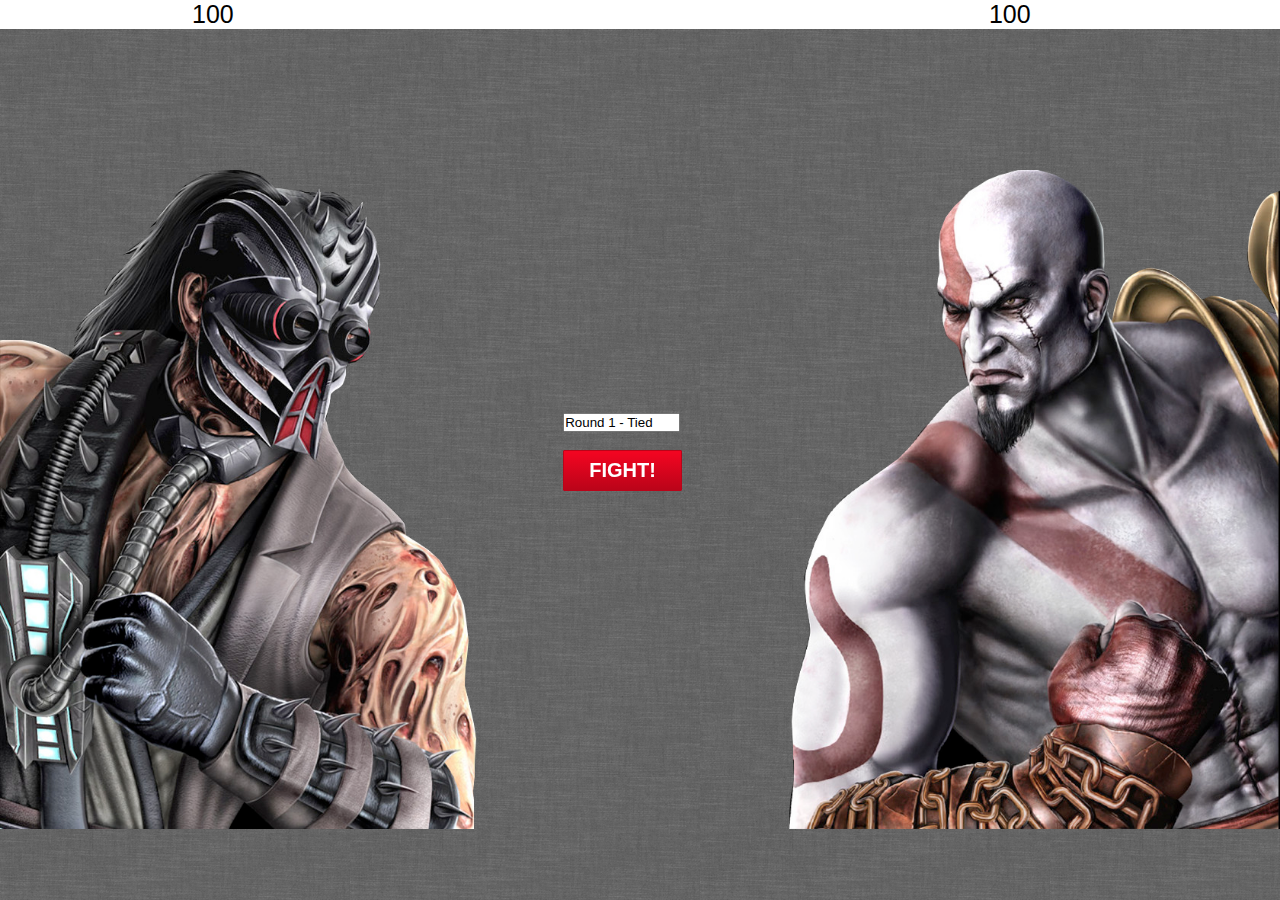
<file: wk1/aguiar_harrison_duel1/index.html>
<!doctype html>  

<head>

	<title>Fight App</title>

	<link rel="stylesheet" href="css/style.css">

</head>

<body>
<div id="scores">
	<div id="kabal">
		<p>100</p>
	</div>

	<div id="kratos">
		<p>100</p>
	</div>
	<div class="clear"></div>
</div>
<div id="fight_box">

	<div id="fight_btn">
		<form id="round_number">
		  <input value="Round 1 - Tied"></input>
		</form><br>
		<a href="#" class="buttonblue">FIGHT!</a>
	</div>
	<div id="fight_bg">
		<img src="images/fight_bg.png">
	</div>
</div>
	
	<script type="text/javascript" src="js/main.js"></script>

</body>
</html>
</file>
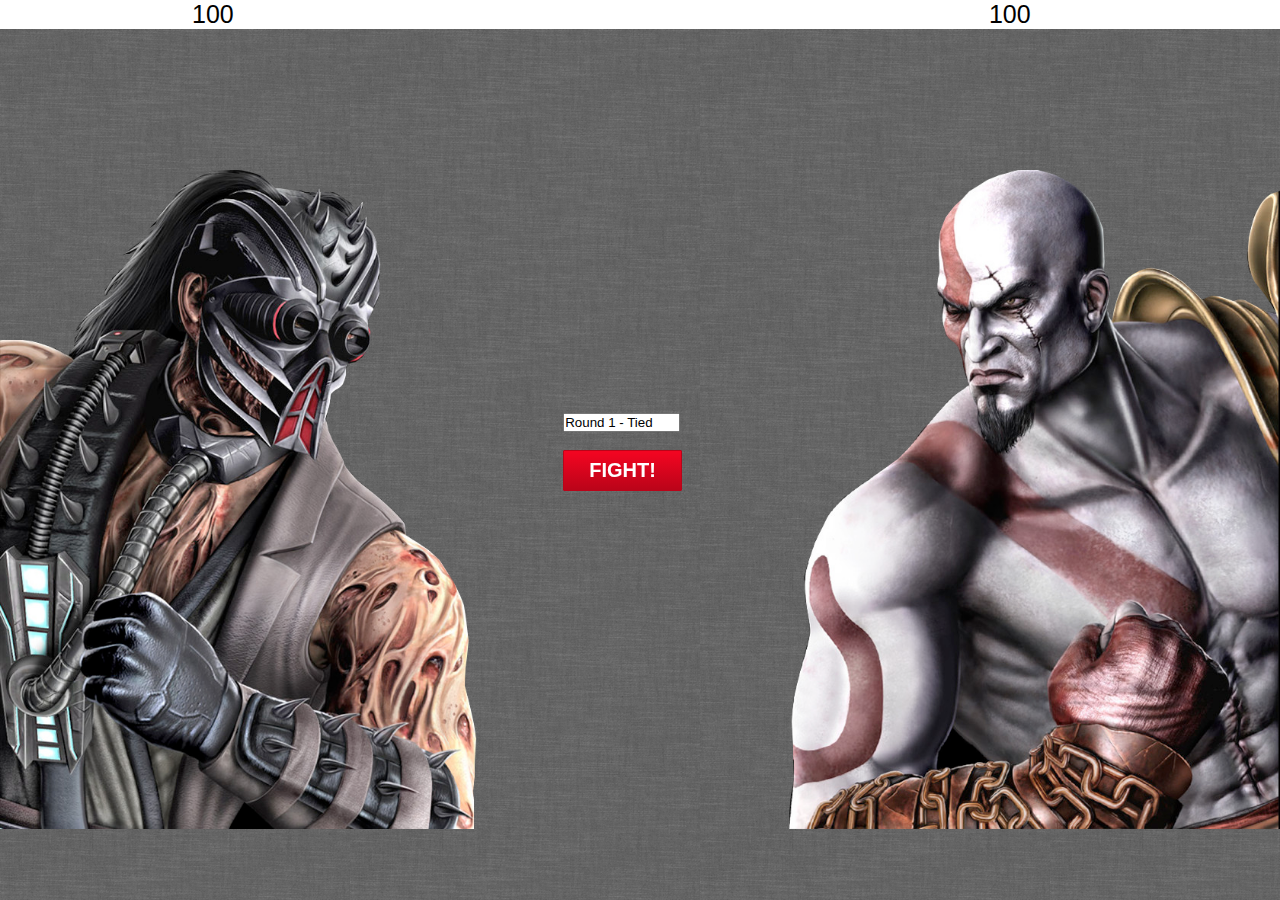
<file: wk1/goal1_assign_duel1/index.html>
<!doctype html>  

<head>

	<title>Fight App</title>

	<link rel="stylesheet" href="css/style.css">

</head>

<body>
<div id="scores">
	<div id="kabal">
		<p>100</p>
	</div>

	<div id="kratos">
		<p>100</p>
	</div>
	<div class="clear"></div>
</div>
<div id="fight_box">

	<div id="fight_btn">
		<form id="round_number">
		  <input value="Round 1 - Tied"></input>
		</form><br>
		<a href="#" class="buttonblue">FIGHT!</a>
	</div>
	<div id="fight_bg">
		<img src="images/fight_bg.png">
	</div>
</div>
	
</body>
</html>
</file>
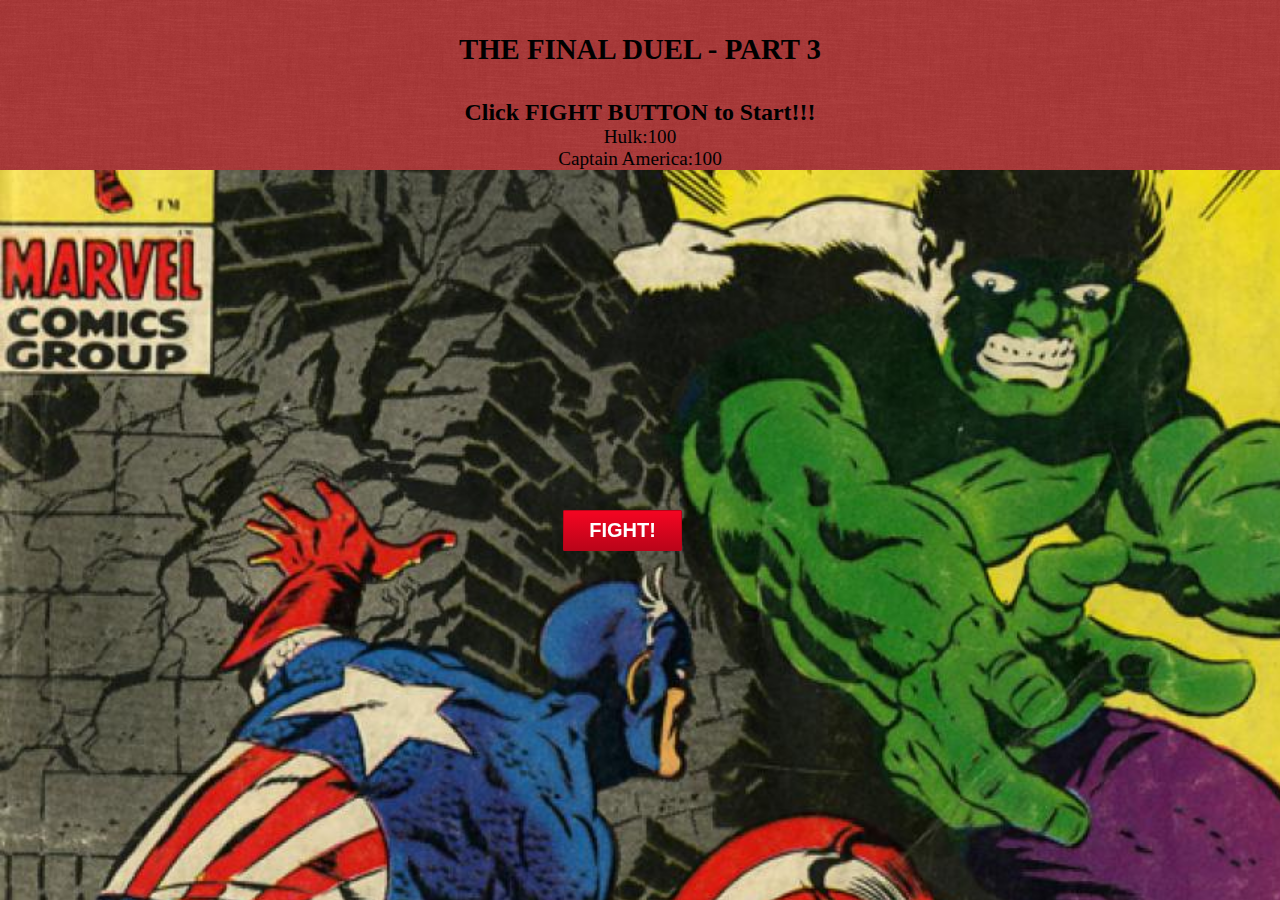
<file: wk3/goal4_duel3/index.html>
<!doctype html>

<head xmlns="http://www.w3.org/1999/html">

	<title>Goal Assignment - Duel III</title>

	<link rel="stylesheet" href="css/style.css">

</head>

<body>
<div id="scores">
    <div class=""clear"></div>
    <div id="mytitle">
        <div style="..."><br><b>THE FINAL DUEL - PART 3</b><br><br><h5 id="round">Click "FIGHT" Button Below to Start</h5></div>
	</div>
	<div id="fight_btn">
        <a href="#" class="buttonblue"> FIGHT!</a>
    </div>
    <div id="hulk">
        <center><p></p></center>
    </div>
    <div id="ca">
        <center><p></p></center>
    </div>

</div>

<div id="fight_box">

	<div id="fight_bg">
		<img src="images/hulk_and_captainAmerica.jpg">
	</div>
</div>
	
	<script type="text/javascript" src="js/main.js"></script>

</body>
</html>
</file>
<file: wk1/aguiar_harrison_duel1/css/style.css>
* {
	margin:0; padding:0;
}

body{
	background: url('../images/grey_wash_wall.png') repeat;
}

#scores{
	background: #fff;
	width: 100%;
	height: 100%;
}

#kabal{
	margin: 0px 0px 0px 15%;
	float:left;
}

#kratos{
	margin: 0px 0px 0px 59%;
	float:left;
}

#kabal p{
	font-family: arial;
	font-size:  25px;
}

#kratos p{
	font-family: arial;
	font-size:  25px;
}

#fight_btn{
	position: absolute;
	z-index: 25;
	margin: 30% 44%;
}

#fight_bg{
	position: fixed;
	z-index: 10;
	-webkit-background-size: cover; /*for webKit*/
    -moz-background-size: cover; /*Mozilla*/
    -o-background-size: cover; /*opera*/
    background-size: cover; /*generic*/
}

#fight_bg img{
	height: 100%;
	width: 100%;
}

.heading{
	color: #1c80b3; 
	font-family: Arial, Helvetica, sans-serif; 
	font-size: 21px;
}

.buttonblue {
	-moz-box-shadow:inset 0px 1px 0px 0px #F20521;
	-webkit-box-shadow:inset 0px 1px 0px 0px #F20521;
	box-shadow:inset 0px 1px 0px 0px #F20521;
	background:-webkit-gradient( linear, left top, left bottom, color-stop(0.05, #F20521), color-stop(1, #BA0419) );
	background:-moz-linear-gradient( center top, #F20521 5%, #BA0419 100% );
	filter:progid:DXImageTransform.Microsoft.gradient(startColorstr='#40a3d7', endColorstr='#1b7fb3');
	background-color:#1b7fb3;
	-moz-border-radius:1px;
	-webkit-border-radius:1px;
	border-radius:1px;
	border:1px solid #BA0419;
	display:inline-block;
	color:#ffffff !important;
	font-family:'Open Sans',arial;
	font-size:20px;
	font-weight:bold;
	padding:8px 25px;
	text-decoration:none;
}

.buttonblue:hover {
	background:-webkit-gradient( linear, left top, left bottom, color-stop(0.05, #BA0419), color-stop(1, #F20521) );
	background:-moz-linear-gradient( center top, #BA0419 5%, #F20521 100% );
	filter:progid:DXImageTransform.Microsoft.gradient(startColorstr='#1b7fb3', endColorstr='#40a3d7');
	background-color:#BA0419;
	text-decoration:none !important;	
}

.buttonblue:active {
	position:relative;
	top:1px;
}

#round_number input{
	width: 113px;
}

.clear{
	clear: both;
}
</file>
<file: wk1/goal1_assign_duel1/css/style.css>
* {
	margin:0; padding:0;
}

body{
	background: url('../images/grey_wash_wall.png') repeat;
}

#scores{
	background: #fff;
	width: 100%;
	height: 100%;
}

#kabal{
	margin: 0px 0px 0px 15%;
	float:left;
}

#kratos{
	margin: 0px 0px 0px 59%;
	float:left;
}

#kabal p{
	font-family: arial;
	font-size:  25px;
}

#kratos p{
	font-family: arial;
	font-size:  25px;
}

#fight_btn{
	position: absolute;
	z-index: 25;
	margin: 30% 44%;
}

#fight_bg{
	position: fixed;
	z-index: 10;
	-webkit-background-size: cover; /*for webKit*/
    -moz-background-size: cover; /*Mozilla*/
    -o-background-size: cover; /*opera*/
    background-size: cover; /*generic*/
}

#fight_bg img{
	height: 100%;
	width: 100%;
}

.heading{
	color: #1c80b3; 
	font-family: Arial, Helvetica, sans-serif; 
	font-size: 21px;
}

.buttonblue {
	-moz-box-shadow:inset 0px 1px 0px 0px #F20521;
	-webkit-box-shadow:inset 0px 1px 0px 0px #F20521;
	box-shadow:inset 0px 1px 0px 0px #F20521;
	background:-webkit-gradient( linear, left top, left bottom, color-stop(0.05, #F20521), color-stop(1, #BA0419) );
	background:-moz-linear-gradient( center top, #F20521 5%, #BA0419 100% );
	filter:progid:DXImageTransform.Microsoft.gradient(startColorstr='#40a3d7', endColorstr='#1b7fb3');
	background-color:#1b7fb3;
	-moz-border-radius:1px;
	-webkit-border-radius:1px;
	border-radius:1px;
	border:1px solid #BA0419;
	display:inline-block;
	color:#ffffff !important;
	font-family:'Open Sans',arial;
	font-size:20px;
	font-weight:bold;
	padding:8px 25px;
	text-decoration:none;
}

.buttonblue:hover {
	background:-webkit-gradient( linear, left top, left bottom, color-stop(0.05, #BA0419), color-stop(1, #F20521) );
	background:-moz-linear-gradient( center top, #BA0419 5%, #F20521 100% );
	filter:progid:DXImageTransform.Microsoft.gradient(startColorstr='#1b7fb3', endColorstr='#40a3d7');
	background-color:#BA0419;
	text-decoration:none !important;	
}

.buttonblue:active {
	position:relative;
	top:1px;
}

#round_number input{
	width: 113px;
}

.clear{
	clear: both;
}
</file>
<file: wk3/goal4_duel3/css/style.css>
* {
	margin:0; padding:0;
}

body{
	background: url('../images/grey_wash_wall.png') repeat;
}

#mytitle{
    text-align: center;
    font-size: 1.5em;
}
#scores{
	background: rgba(255, 0, 0, 0.43);
	width: 100%;
	height: 100%;
    font-size: 1.2em;
}

#kabal{
	margin: 0px 0px 0px 15%;
	float:left;
}

#kratos{
	margin: 0px 0px 0px 59%;
	float:left;
}

#kabal p{
	font-family: arial;
	font-size:  25px;
}

#kratos p{
	font-family: arial;
	font-size:  25px;
}

#fight_btn{
	position: absolute;
	z-index: 25;
	margin: 30% 44%;
}

#fight_bg{
	position: fixed;
	z-index: 10;
	-webkit-background-size: cover; /*for webKit*/
    -moz-background-size: cover; /*Mozilla*/
    -o-background-size: cover; /*opera*/
    background-size: cover; /*generic*/
}

#fight_bg img{
	height: 100%;
	width: 1290px;
    width: 150%;
}

.heading{
	color: #1c80b3; 
	font-family: Arial, Helvetica, sans-serif; 
	font-size: 21px;
}

.buttonblue {
	-moz-box-shadow:inset 0px 1px 0px 0px #F20521;
	-webkit-box-shadow:inset 0px 1px 0px 0px #F20521;
	box-shadow:inset 0px 1px 0px 0px #F20521;
	background:-webkit-gradient( linear, left top, left bottom, color-stop(0.05, #F20521), color-stop(1, #BA0419) );
	background:-moz-linear-gradient( center top, #F20521 5%, #BA0419 100% );
	filter:progid:DXImageTransform.Microsoft.gradient(startColorstr='#40a3d7', endColorstr='#1b7fb3');
	background-color:#1b7fb3;
	-moz-border-radius:1px;
	-webkit-border-radius:1px;
	border-radius:1px;
	border:1px solid #BA0419;
	display:inline-block;
	color:#ffffff !important;
	font-family:'Open Sans',arial;
	font-size:20px;
	font-weight:bold;
	padding:8px 25px;
	text-decoration:none;
}

.buttonblue:hover {
	background:-webkit-gradient( linear, left top, left bottom, color-stop(0.05, #BA0419), color-stop(1, #F20521) );
	background:-moz-linear-gradient( center top, #BA0419 5%, #F20521 100% );
	filter:progid:DXImageTransform.Microsoft.gradient(startColorstr='#1b7fb3', endColorstr='#40a3d7');
	background-color:#BA0419;
	text-decoration:none !important;	
}

.buttonblue:active {
	position:relative;
	top:1px;
}

#round_number input{
	width: 113px;
}

.clear{
	clear: both;
}
</file>
